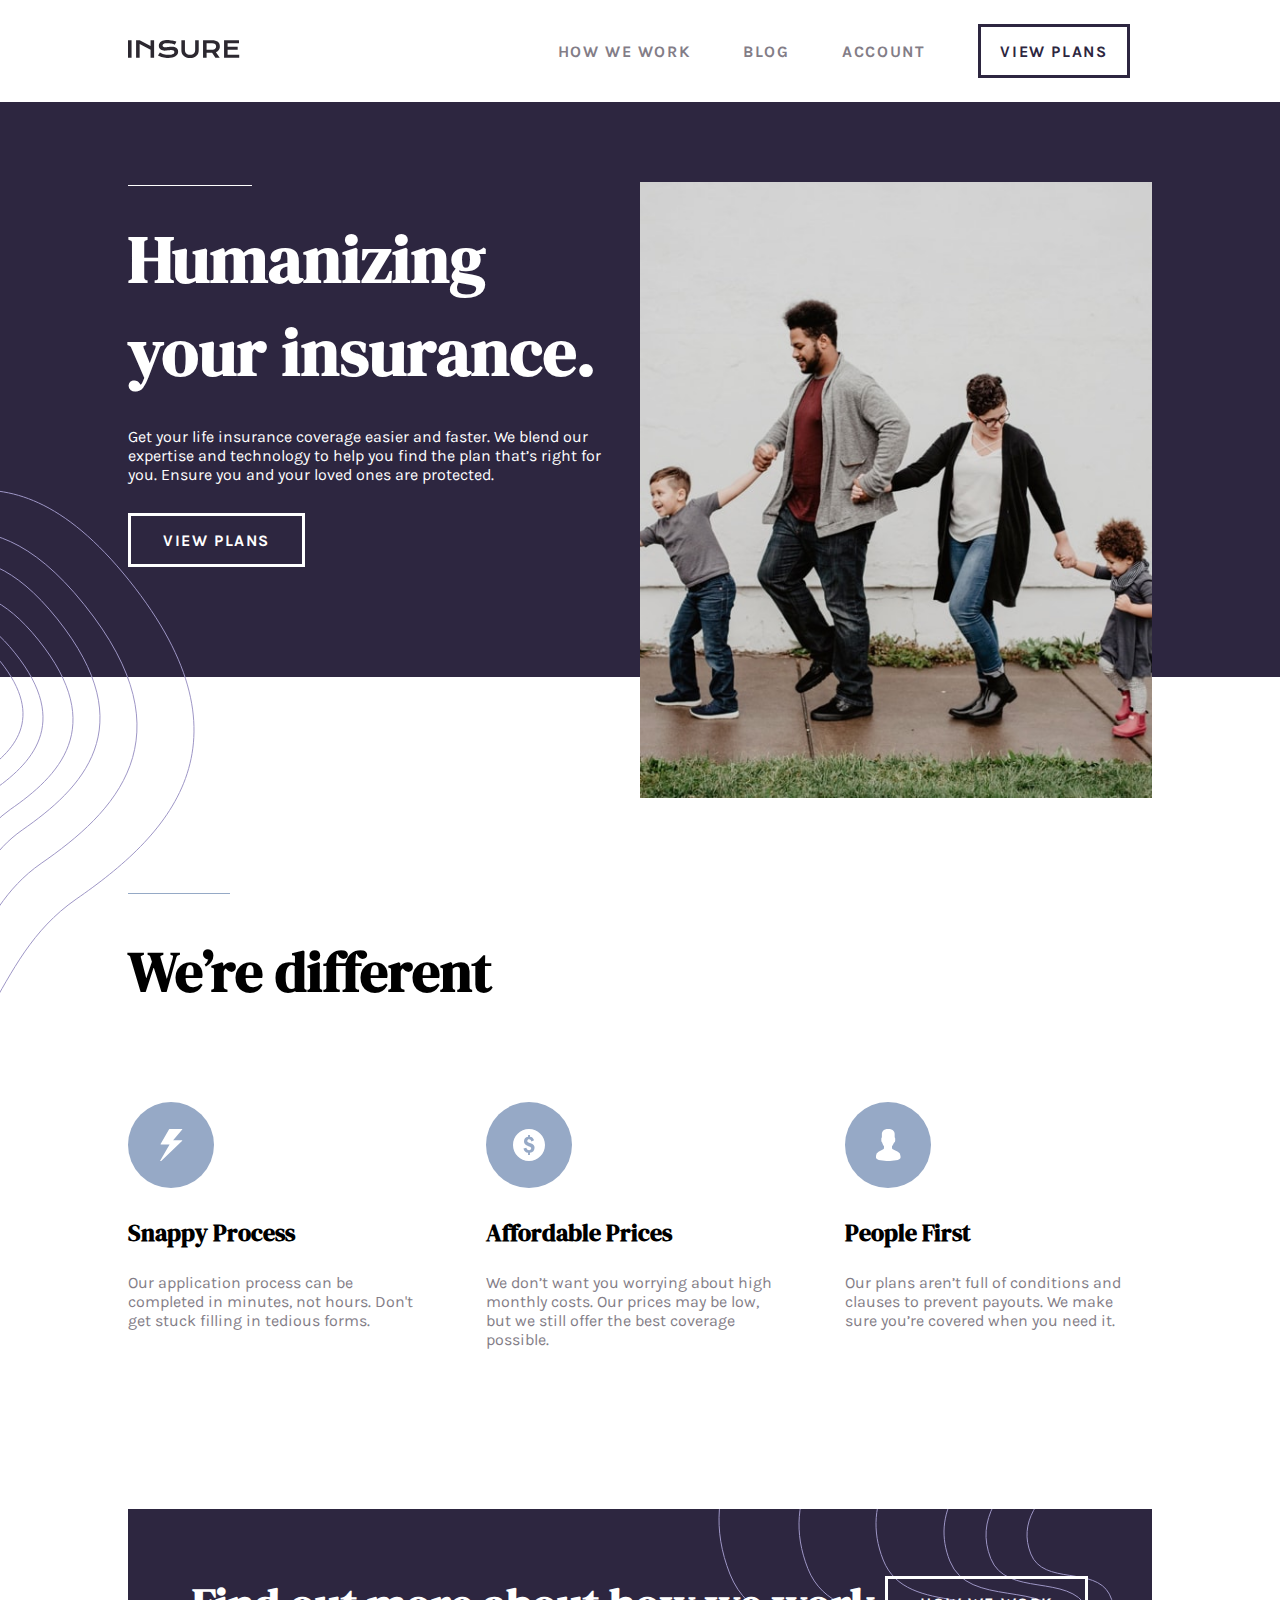
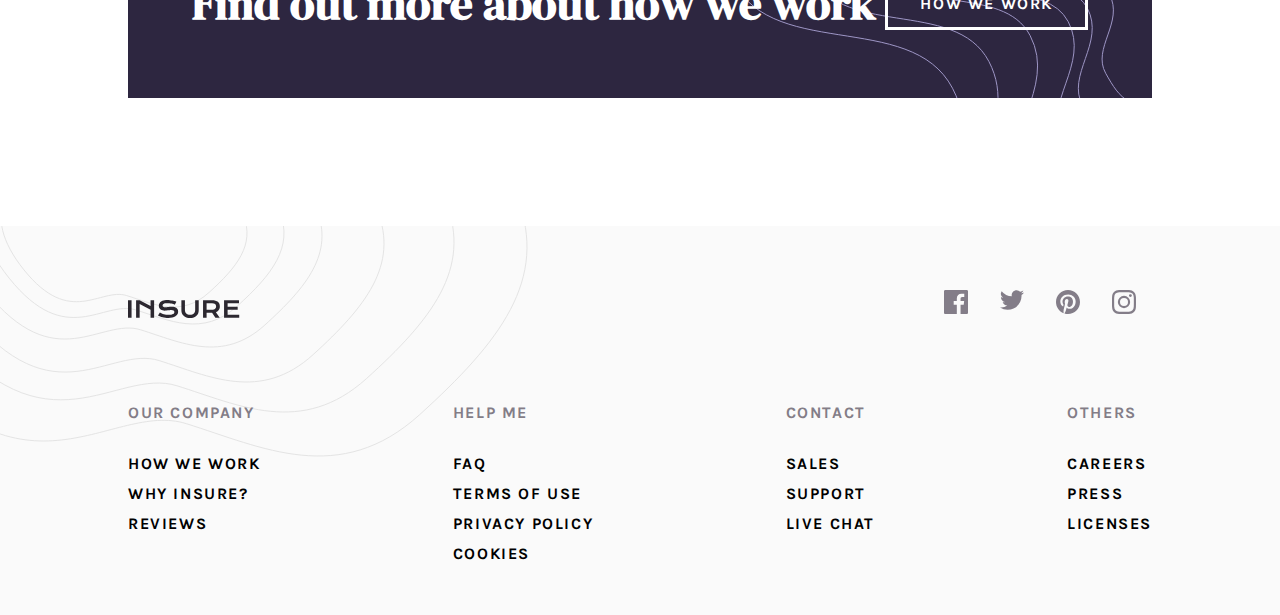
<file: insure-landing-page-master/index.html>
<!DOCTYPE html>
<html lang="en">
  <head>
    <meta charset="UTF-8" />
    <meta name="viewport" content="width=device-width, initial-scale=1.0" />
    <link rel="preconnect" href="https://fonts.gstatic.com" />
    <link
      href="https://fonts.googleapis.com/css2?family=DM+Serif+Display&family=Karla:wght@400;700&display=swap"
      rel="stylesheet"
    />
    <link href="style.css" rel="stylesheet" />
    <title>Frontend Mentor | Insure landing page</title>
  </head>
  <body>
    <nav>
      <div class="container">
        <div class="nav__logo">
          <img src="images/logo.svg" />
        </div>
        <div class="nav__btns">
          <img class="nav__hamburger" src="images/icon-hamburger.svg" />
          <img class="nav__close" src="images/icon-close.svg" />
        </div>
        <ul class="nav__list">
          <li><a href="#">How we work</a></li>
          <li><a href="#">Blog</a></li>
          <li><a href="#">Account</a></li>
          <li><button class="btn btn-nav">View plans</button></li>
        </ul>
      </div>
    </nav>
    <ul class="nav__list-mobile">
      <li><a href="#">How we work</a></li>
      <li><a href="#">Blog</a></li>
      <li><a href="#">Account</a></li>
      <li><button class="btn btn-nav">View plans</button></li>
    </ul>
    <section class="hero">
      <div class="container">
        <div class="hero__body">
          <h1 class="hero__header">Humanizing <br />your insurance.</h1>
          <p class="hero__text">
            Get your life insurance coverage easier and faster. We blend our
            expertise and technology to help you find the plan that’s right for
            you. Ensure you and your loved ones are protected.
          </p>
          <button class="btn btn-light">View plans</button>
        </div>
        <div class="hero__image">
          <img
            src="images/image-intro-desktop.jpg"
            src="family with children"
          />
        </div>
      </div>
    </section>
    <section class="about">
      <div class="container">
        <div class="about__header-container">
          <h2 class="about__header">We’re different</h2>
        </div>

        <div class="about__card">
          <div class="about__card-image">
            <img src="images/icon-snappy-process.svg" alt="" />
          </div>
          <div class="about__card-body">
            <h3 class="about__card-header">Snappy Process</h3>
            <p class="about__card-text">
              Our application process can be completed in minutes, not hours.
              Don't get stuck filling in tedious forms.
            </p>
          </div>
        </div>
        <div class="about__card">
          <div class="about__card-image">
            <img src="images/icon-affordable-prices.svg" alt="" />
          </div>
          <div class="about__card-body">
            <h3 class="about__card-header">Affordable Prices</h3>
            <p class="about__card-text">
              We don’t want you worrying about high monthly costs. Our prices
              may be low, but we still offer the best coverage possible.
            </p>
          </div>
        </div>
        <div class="about__card">
          <div class="about__card-image">
            <img src="images/icon-people-first.svg" />
          </div>
          <div class="about__card-body">
            <h3 class="about__card-header">People First</h3>

            <p class="about__card-text">
              Our plans aren’t full of conditions and clauses to prevent
              payouts. We make sure you’re covered when you need it.
            </p>
          </div>
        </div>
      </div>
    </section>
    <section class="more">
      <div class="container">
        <h2 class="more__header">Find out more about how we work</h2>
        <button class="btn btn-light">How we work</button>
      </div>
    </section>
    <footer>
      <div class="container">
        <div class="footer__top">
          <img src="images/logo.svg" />
          <ul class="footer__social">
            <li>
              <a href="#">
                <svg xmlns="http://www.w3.org/2000/svg" width="24" height="24">
                  <path
                    fill="#837D88"
                    d="M22.675 0H1.325C.593 0 0 .593 0 1.325v21.351C0 23.407.593 24 1.325 24H12.82v-9.294H9.692v-3.622h3.128V8.413c0-3.1 1.893-4.788 4.659-4.788 1.325 0 2.463.099 2.795.143v3.24l-1.918.001c-1.504 0-1.795.715-1.795 1.763v2.313h3.587l-.467 3.622h-3.12V24h6.116c.73 0 1.323-.593 1.323-1.325V1.325C24 .593 23.407 0 22.675 0z"
                  /></svg>
                </a>
            </li>
            <li>
              <a href="#">
                <svg xmlns="http://www.w3.org/2000/svg" width="24" height="20">
                  <path
                    fill="#837D88"
                    d="M24 2.557a9.83 9.83 0 01-2.828.775A4.932 4.932 0 0023.337.608a9.864 9.864 0 01-3.127 1.195A4.916 4.916 0 0016.616.248c-3.179 0-5.515 2.966-4.797 6.045A13.978 13.978 0 011.671 1.149a4.93 4.93 0 001.523 6.574 4.903 4.903 0 01-2.229-.616c-.054 2.281 1.581 4.415 3.949 4.89a4.935 4.935 0 01-2.224.084 4.928 4.928 0 004.6 3.419A9.9 9.9 0 010 17.54a13.94 13.94 0 007.548 2.212c9.142 0 14.307-7.721 13.995-14.646A10.025 10.025 0 0024 2.557z"
                  /></svg>
                </a>
            </li>
            <li>
              <a href="#">
                <svg xmlns="http://www.w3.org/2000/svg" width="24" height="24">
                  <path
                    fill="#837D88"
                    d="M12 0C5.373 0 0 5.372 0 12c0 5.084 3.163 9.426 7.627 11.174-.105-.949-.2-2.405.042-3.441.218-.937 1.407-5.965 1.407-5.965s-.359-.719-.359-1.782c0-1.668.967-2.914 2.171-2.914 1.023 0 1.518.769 1.518 1.69 0 1.029-.655 2.568-.994 3.995-.283 1.194.599 2.169 1.777 2.169 2.133 0 3.772-2.249 3.772-5.495 0-2.873-2.064-4.882-5.012-4.882-3.414 0-5.418 2.561-5.418 5.207 0 1.031.397 2.138.893 2.738a.36.36 0 01.083.345l-.333 1.36c-.053.22-.174.267-.402.161-1.499-.698-2.436-2.889-2.436-4.649 0-3.785 2.75-7.262 7.929-7.262 4.163 0 7.398 2.967 7.398 6.931 0 4.136-2.607 7.464-6.227 7.464-1.216 0-2.359-.631-2.75-1.378l-.748 2.853c-.271 1.043-1.002 2.35-1.492 3.146C9.57 23.812 10.763 24 12 24c6.627 0 12-5.373 12-12 0-6.628-5.373-12-12-12z"
                  /></svg>
                </a>
            </li>
            <li>
              <a href="#">
                <svg xmlns="http://www.w3.org/2000/svg" width="24" height="24">
                  <path
                    fill="#837D88"
                    d="M12 2.163c3.204 0 3.584.012 4.85.07 3.252.148 4.771 1.691 4.919 4.919.058 1.265.069 1.645.069 4.849 0 3.205-.012 3.584-.069 4.849-.149 3.225-1.664 4.771-4.919 4.919-1.266.058-1.644.07-4.85.07-3.204 0-3.584-.012-4.849-.07-3.26-.149-4.771-1.699-4.919-4.92-.058-1.265-.07-1.644-.07-4.849 0-3.204.013-3.583.07-4.849.149-3.227 1.664-4.771 4.919-4.919 1.266-.057 1.645-.069 4.849-.069zM12 0C8.741 0 8.333.014 7.053.072 2.695.272.273 2.69.073 7.052.014 8.333 0 8.741 0 12c0 3.259.014 3.668.072 4.948.2 4.358 2.618 6.78 6.98 6.98C8.333 23.986 8.741 24 12 24c3.259 0 3.668-.014 4.948-.072 4.354-.2 6.782-2.618 6.979-6.98.059-1.28.073-1.689.073-4.948 0-3.259-.014-3.667-.072-4.947-.196-4.354-2.617-6.78-6.979-6.98C15.668.014 15.259 0 12 0zm0 5.838a6.162 6.162 0 100 12.324 6.162 6.162 0 000-12.324zM12 16a4 4 0 110-8 4 4 0 010 8zm6.406-11.845a1.44 1.44 0 100 2.881 1.44 1.44 0 000-2.881z"
                  /></svg>
                </a>
            </li>
          </ul>
        </div>

        <div class="footer__bottom">
          <ul class="footer__about">
            <li>Our company</li>
            <li><a href="#">How we work</a></li>
            <li><a href="#">Why Insure?</a></li>
            <li><a href="#">Reviews</a></li>
          </ul>
          <ul class="footer__help">
            <li>Help me</li>
            <li><a href="#">FAQ</a></li>
            <li><a href="#">Terms of use</a></li>
            <li><a href="#">Privacy policy</a></li>
            <li><a href="#">Cookies</a></li>
          </ul>
          <ul class="footer__contact">
            <li>Contact</li>
            <li><a href="#">Sales</a></li>
            <li><a href="#">Support</a></li>
            <li><a href="#">Live chat</a></li>
          </ul>
          <ul class="footer__other">
            <li>Others</li>
            <li><a href="#">Careers</a></li>
            <li><a href="#">Press</a></li>
            <li><a href="#">Licenses</a></li>
          </ul>
        </div>
      </div>
    </footer>
    <script src="script.js"></script>
  </body>
</html>
</file>
<file: insure-landing-page-master/style.css>
* {
  -webkit-box-sizing: border-box;
  box-sizing: border-box;
  margin: 0;
  padding: 0;
}

:root {
  --dark-violet: hsl(256, 26%, 20%);
  --grayish-blue: hsl(216, 30%, 68%);
  --v-dark-violet: hsl(270, 9%, 17%);
  --d-grayish-violet: hsl(273, 4%, 51%);
  --v-light-gray: hsl(0, 0%, 98%);
  --karla: "Karla", sans-serif;
  --dm-serif: "DM Serif Display", serif;
}



a:focus {
  outline: none;
  background:hsl(256, 26%, 20%);
  color: white;
}


.container {
  width: 80%;
  margin: 0 auto;
  display: -webkit-box;
  display: -ms-flexbox;
  display: flex;
  font-family: var(--karla);
}

ul li a {
 text-decoration: none;
 color: inherit;
 font-family: var(--karla);
}

ul {
  list-style-type: none;
}

ul li {
  text-transform: uppercase;
  font-weight: 700;
  /* font-family: var(--karla); */
  letter-spacing: 0.1em;
  cursor: pointer;
}


.nav__list,
.footer__social {
  display: -webkit-box;
  display: -ms-flexbox;
  display: flex;
}

/* navigation */

nav .container {
  -webkit-box-pack: justify;
  -ms-flex-pack: justify;
  justify-content: space-between;
}

.nav__hamburger,
.nav__close {
  display: none;
}

.nav__logo {
  -ms-flex-item-align: center;
  -ms-grid-row-align: center;
  align-self: center;
}

.nav__list {
  color: var(--d-grayish-violet);
  -webkit-box-align: center;
  -ms-flex-align: center;
  align-items: center;
  padding: 1em 0;
}

.nav__list li {
  padding: 0.5em 1.4em;
  margin-left: 0.5em;
}

.nav__list li:hover {
  color: var(--dark-violet);
}

.nav__list-mobile {
  display: none;
}

.btn {
  all: initial;
  text-transform: uppercase;
  font-family: var(--karla);
  letter-spacing: 0.1em;
  height: 3em;
  font-weight: 700;
  cursor: pointer;
}

.btn-light {
  color: white;
  border: 3px solid white;
  z-index: 10;
  padding: 0 2em;
}

.btn-light:hover,
.btn-light:focus {
  background: white;
  color: var(--dark-violet);
}

.btn-nav {
  border: 3px solid var(--dark-violet);
  color: var(--dark-violet);
  padding: 0 1.2em;
}

.btn-nav:hover,
.btn-nav:focus {
  background: var(--dark-violet);
  color: white;
}

@media (max-width: 900px) {
  .container {
    width: 90%;
  }

  /* .more .btn {
    width: 250px;
    padding: 0;
    font-size: .8em;
  } */
}

@media (max-width: 600px) {
}

/* mobile navigation */

@media (max-width: 600px) {
  .nav__logo {
    display: flex;
    justify-content: space-between;
    align-items: center;
    width: 100%;
    height: 7vh;
  }

  .nav__hamburger {
    display: block;
    width: 100%;
    margin-left: auto;
    cursor: pointer;
  }

  nav {
    padding: 1em 0;
  }

  .show-mobile-nav .nav__close {
    display: block;
    cursor: pointer;
  }

  .show-mobile-nav .nav__hamburger {
    display: none;
  }

  .nav__list {
    display: none;
  }

  .nav__list-mobile {
    color: var(--d-grayish-violet);
    -webkit-box-align: center;
    -ms-flex-align: center;
    align-items: center;
    padding: 1em 0;
    display: flex;
    position: absolute;
    transform: translateX(-100%);
    left: 0;
    z-index: 100;
    width: 100%;
    text-align: center;
    height: 90vh;
    color: white;
    background-color: var(--v-dark-violet);
    flex-direction: column;
    background-image: url("./images/bg-pattern-mobile-nav.svg");
    background-repeat: no-repeat;
    background-position: bottom right;
    background-size: contain;
    transition: all 0.5s ease-in;
  }

  .nav__list-mobile li {
    padding: 0.5em 1.4em;
    margin-left: 0.5em;
  }

  .btn-nav {
    color: white;
    border-color: white;
  }

  .nav__list button {
    width: 80%;
    margin: 0 auto;
    text-align: center;
  }

  .nav__list-mobile.show-mobile-nav {
    transform: translateX(0);
  }

  .nav__list li {
    padding: 1.7em 0;
    color: white;
  }
}


/* hero  */
.hero {
  background-color: var(--dark-violet);
  color: white;
  z-index: 10;
  position: relative;
}



.hero::after {
  content: "";
  position: absolute;
  right: 0;
  top: 50%;
  height: 120%;
  width: 100%;
  background-image: url("./images/bg-pattern-intro-left-desktop.svg");
  background-repeat: no-repeat;
  background-position: 0 100px;
}

.hero .container {
  display: -webkit-box;
  display: -ms-flexbox;
  display: flex;
  -webkit-box-pack: justify;
  -ms-flex-pack: justify;
  justify-content: space-between;
 padding: 5em 0;
}

.hero__body {
  display: -webkit-box;
  display: -ms-flexbox;
  display: flex;
  -webkit-box-pack: center;
  -ms-flex-pack: center;
  justify-content: center;
  -webkit-box-orient: vertical;
  -webkit-box-direction: normal;
  -ms-flex-direction: column;
  flex-direction: column;
  width: 50%;
  padding-right: 1em;
  position: relative;
}

.hero__image {
  margin-bottom: -20%;
  width: 50%;
}

.hero__image img {
  max-width: 100%;
}

.hero__header {
  font-size: 4.2rem;
  font-family: var(--dm-serif);
  position: relative;
}

.hero__header::before {
  content: "";
  height: 1px;
  width: 25%;
  position: absolute;
  background-color: white;
  top: -15%;
}

.hero .btn {
  width: -webkit-max-content;
  width: -moz-max-content;
  width: max-content;
  padding: 0 2em;
}

.hero__text {
  margin: 1.8em 0;
}

@media (max-width: 900px) {
  .hero .container {
    -webkit-box-orient: vertical;
    -webkit-box-direction: normal;
    -ms-flex-direction: column;
    flex-direction: column;
    width: 100%;
  }

  .hero__header {
    font-size: 2.5rem;
    text-align: center;
  }

  .hero .container {
    padding: 0;
  }

  .hero__header::before {
    display: none;
  }

  .hero__body {
    -webkit-box-ordinal-group: 3;
    -ms-flex-order: 2;
    order: 2;

    width: 100%;
    -webkit-box-align: center;
    -ms-flex-align: center;
    align-items: center;
    padding: 4em 0;
  }

  .hero__text {
    width: 75%;
    line-height: 1.8em;
    text-align: center;
  }

  /* after on the left  */

  .hero::after {
    display: none;
  }

  .hero__body::after {
    position: absolute;
    content: "";
    height: 100%;
    width: 100%;
    background-image: url("./images/bg-pattern-intro-left-mobile.svg");
    background-repeat: no-repeat;
  }



  .hero__image {
    width: 100%;
    -webkit-box-ordinal-group: 2;
    -ms-flex-order: 1;
    order: 1;
    margin: 0;
  }
}

/* about */

.about .container {
  display: -webkit-box;
  display: -ms-flexbox;
  display: flex;
  -ms-flex-wrap: wrap;
  flex-wrap: wrap;
  -webkit-box-pack: justify;
  -ms-flex-pack: justify;
  justify-content: space-between;
  padding: 16em 0 8em 0;
}

.about__header-container {
  width: 100%;
}

.about__header {
  font-size: 3.5rem;
  font-family: var(--dm-serif);
  position: relative;
  margin-bottom: 1.2em;
}

.about__header::before {
  content: "";
  height: 1px;
  width: 10%;
  position: absolute;
  background-color: var(--grayish-blue);
  top: -40px;
}

.about__card {
  width: 30%;
  padding: 1.5em 1em 1.5em 0;
}

.about__card-header {
  font-family: var(--dm-serif);
  margin: 1em 0;
  font-size: 1.5em;
}

.about__card-text {
  color: var(--d-grayish-violet);
}

@media (max-width: 600px) {
  .about .container {
    -webkit-box-orient: vertical;
    -webkit-box-direction: normal;
    -ms-flex-direction: column;
    flex-direction: column;
    padding: 4em 0 4em;
  }
  .about__header {
    text-align: center;
    font-size: 2.5em;
    margin-top: 2.5em;
  }

  .about__header::before {
    width: 40%;
    left: 50%;
    -webkit-transform: translateX(-50%);
    -ms-transform: translateX(-50%);
    transform: translateX(-50%);
  }

  .about__card {
    width: 100%;
    text-align: center;
  }
}

/* more */

.more {
  padding: 0.5em 0 8em 0;
}

.more .container {
  background-color: var(--dark-violet);
  background-image: url(images/bg-pattern-how-we-work-desktop.svg);
  background-repeat: no-repeat;
  background-position: top right;
  color: white;
  padding: 4em;
  display: -webkit-box;
  display: -ms-flexbox;
  display: flex;
  -webkit-box-pack: justify;
  -ms-flex-pack: justify;
  justify-content: space-between;
}

.more .btn {
  align-self: center;
}

.more__header {
  font-size: 2.8rem;
  font-family: var(--dm-serif);
}

@media (max-width: 600px) {
  .more {
    padding: 0 0 3em 0;
  }
  .more .container {
    -webkit-box-orient: vertical;
    -webkit-box-direction: normal;
    -ms-flex-direction: column;
    flex-direction: column;
    text-align: center;
    width: 90%;
    background-image: url(images/bg-pattern-how-we-work-mobile.svg);
  }

  .more__header {
    font-size: 2.3rem;
    margin-bottom: 1em;
  }
}

/* footer */
footer {
  background-color: var(--v-light-gray);
  padding: 4em 0 1em 0;
  background-image: url("./images/bg-pattern-footer-desktop.svg");
  background-repeat: no-repeat;
}
footer .container {
  -webkit-box-orient: vertical;
  -webkit-box-direction: normal;
  -ms-flex-direction: column;
  flex-direction: column;
}
.footer__about li:first-of-type,
.footer__help li:first-of-type,
.footer__contact li:first-of-type,
.footer__other li:first-of-type {
  color: var(--d-grayish-violet);
  margin-bottom: 2em;
}

footer ul li {
  margin-bottom: 0.7em;
  cursor: pointer;
  z-index: 100;
}

.footer__top {
  display: -webkit-box;
  display: -ms-flexbox;
  display: flex;
  -webkit-box-pack: justify;
  -ms-flex-pack: justify;
  justify-content: space-between;
  -webkit-box-align: center;
  -ms-flex-align: center;
  align-items: center;
  position: relative;
  margin-bottom: 50px;
}

.footer__top::after {
  content: "";
  background-color: var(--grayish-blue);
  width: 100%;
  height: 1px;
  position: absolute;
  bottom: -30px;
  z-index: -1;
}

.footer__bottom {
  margin: 1.5em 0;
  -webkit-box-pack: justify;
  -ms-flex-pack: justify;
  justify-content: space-between;
  display: -webkit-box;
  display: -ms-flexbox;
  display: flex;
}

.footer__social li {
   z-index: 10;
}

.footer__social li a {
  padding: 1em;
}

.footer__social li:hover svg path {
  fill: var(--dark-violet);
}

.footer__social li a:focus svg path { 
  fill: white;
} 

.footer__about li:hover:not(:nth-of-type(1)),
.footer__contact li:hover:not(:nth-of-type(1)),
.footer__help li:hover:not(:nth-of-type(1)),
.footer__other li:hover:not(:nth-of-type(1)) {
  text-decoration: underline;
  text-underline-position: under;
}

@media (max-width: 600px) {
  footer,
  .footer__top,
  .footer__bottom {
    -webkit-box-orient: vertical;
    -webkit-box-direction: normal;
    -ms-flex-direction: column;
    flex-direction: column;
    text-align: center;
  }

  .footer__top {
    margin: 0.5em;
  }

  footer {
    background-image: url("images/bg-pattern-footer-mobile.svg");
  }

  footer ul {
    margin-top: 2em;
  }

  .footer__top::after {
    bottom: -20px;
  }
}
</file>
